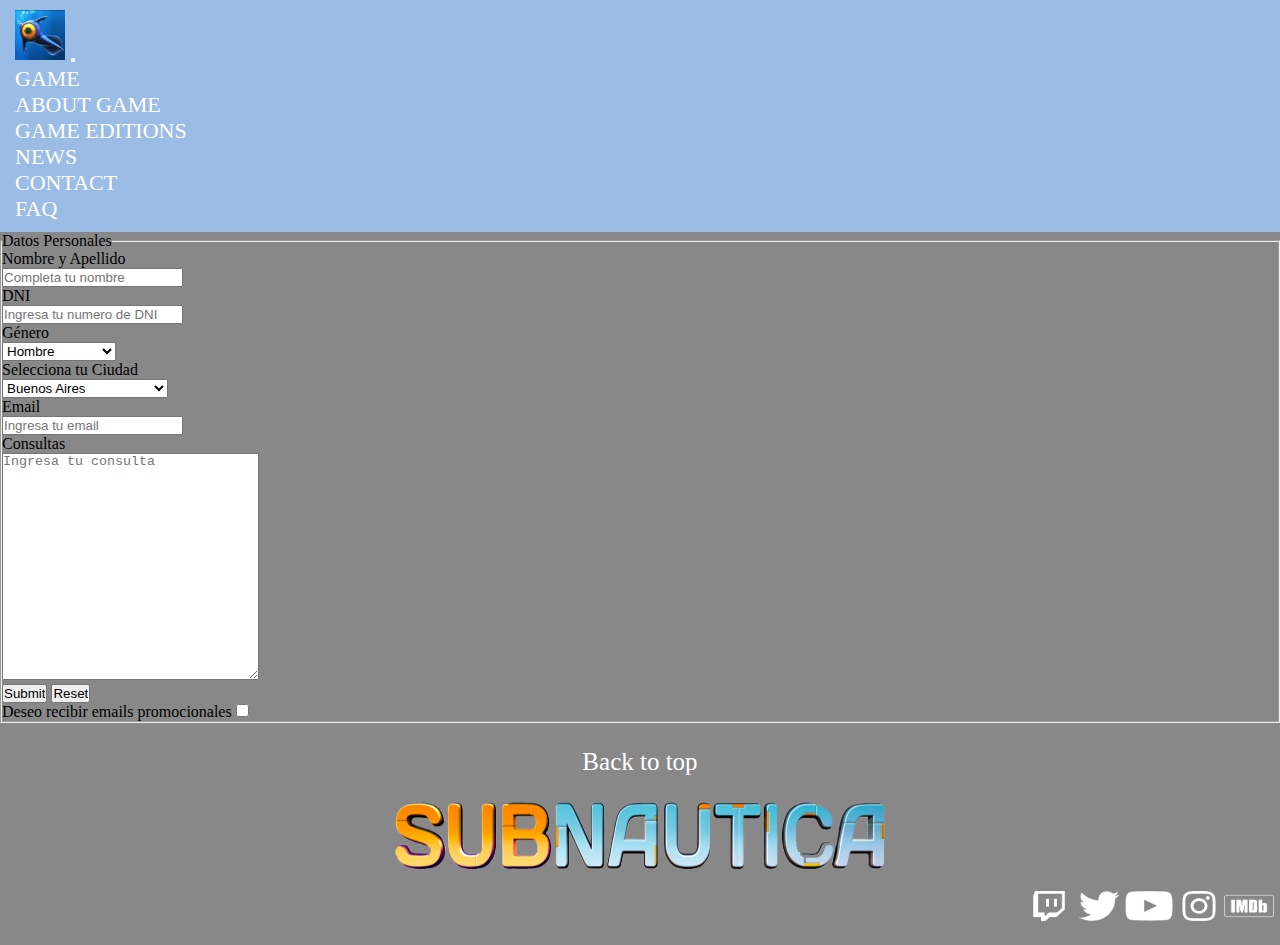
<file: sections/contact.html>
<!DOCTYPE html>
<html lang="en">
<head>
    <link rel="icon" href="../multimedia/Subnautica.ico">
    <link rel="preconnect" href="https://fonts.googleapis.com">
    <link rel="preconnect" href="https://fonts.gstatic.com" crossorigin>
    <link href="https://fonts.googleapis.com/css2?family=IM+Fell+English+SC&family=Slabo+27px&display=swap" rel="stylesheet">
    <link href="https://fonts.googleapis.com/css2?family=Bebas+Neue&display=swap" rel="stylesheet">
    <link href="https://cdn.jsdelivr.net/npm/bootstrap@5.1.3/dist/css/bootstrap.min.css" rel="stylesheet" integrity="sha384-1BmE4kWBq78iYhFldvKuhfTAU6auU8tT94WrHftjDbrCEXSU1oBoqyl2QvZ6jIW3" crossorigin="anonymous">
    <link rel="stylesheet" href="../styles/styles-contact.css">
    <meta charset="UTF-8">
    <meta http-equiv="X-UA-Compatible" content="IE=edge">
    <meta name="viewport" content="width=device-width, initial-scale=1.0">
    <title>Contact | Teldrassil</title>
</head>
<body>
    <header>
        <nav class="navbar navbar-expand-sm bg navbar-dark" #>
            <div class="container-fluid">
              <a class="navbar-brand" href="../index.html">
                  <img class="logoimg" src="../multimedia/Subnautica.ico">
              </a>
              <button class="navbar-toggler" type="button" data-bs-toggle="collapse" data-bs-target="#collapsibleNavbar">
                <span class="navbar-toggler-icon"></span>
              </button>
              <div class="collapse navbar-collapse" id="collapsibleNavbar">
                <ul class="navbar-nav">
                    <li class="nav-item dropdown">
                        <a class="nav-link dropdown-toggle" role="button" data-bs-toggle="dropdown">GAME</a>
                        <ul class="dropdown-menu">
                          <li><a class="dropdown-item" href="game.html">ABOUT GAME</a></li>
                          <li><a class="dropdown-item" href="game-editions.html">GAME EDITIONS</a></li>
                        </ul>
                    </li>                  
                    <li class="nav-item">
                    <a class="nav-link" href="news/news.html">NEWS</a>
                  </li>
                  <li class="nav-item">
                    <a class="nav-link" href="contact.html">CONTACT</a>
                  </li>
                  <li class="nav-item">
                    <a class="nav-link" href="faq.html">FAQ</a>
                  </li>  
                </ul>
              </div>
            </div>
          </nav>
    </header>

    <form action="/action_page.php">
		<fieldset> <!--Opción de contacto-->
			<legend>Datos Personales</legend>

			    <label for="nombre" class="form-label">Nombre y Apellido</label><br>
			    <input type="text" class="form-control" id="email" name="nombre" placeholder="Completa tu nombre"><br>
			
			    <label for="dni" class="form-label">DNI</label><br>
			    <input type="number" class="form-control" name="dni" placeholder="Ingresa tu numero de DNI"><br>

			    <label for="edad">Género</label><br>
			<form>
				<select name="genero">
					<option value="H">Hombre</option>
					<option value="M">Mujer</option>
					<option value="NB">No Binario/Otro</option>
				</select>
			</form>
    <br>

			    <label for="ciudades">Selecciona tu Ciudad</label><br>
			<form>
				<select name="ciudades">
					<option value="BSAS">Buenos Aires</option>
					<option value="CRB">Cordoba</option>
					<option value="RSR">Rosario</option>
					<option value="MDP">Mar del Plata</option>
					<option value="SMT">San Miguel de Tucumán</option>
					<option value="SLT">Salta</option>
					<option value="STF">Santa Fe</option>
					<option value="CRT">Corrientes</option>
					<option value="BB">Bahía Blanca</option>
					<option value="RST">Resistencia</option>
				</select>
	</form>

                <label for="email">Email</label><br>
			    <input type="text" name="email" placeholder="Ingresa tu email"><br>

			    <label for="consultas">Consultas</label><br>
			    <textarea name="consultas" id="" cols="30" rows="15" placeholder="Ingresa tu consulta"></textarea><br>

			    <input type="submit" class="btn btn-primary" name= "Enviar">
			    <input type="reset" class="btn btn-primary" name="Restablecer"><br>
			    <label for="spam" class="form-check-label">Deseo recibir emails promocionales</label>
			    <input type="checkbox" class="form-check-input">

		</fieldset>
    </form>
        
    <a class="backToTop" href="#">Back to top</a>

    <div class="subLogo">
        <img class="logoSubnautica" src="../multimedia/subnautica.png">
    </div> 
    
    <div class="social">
        <a href="https://www.imdb.com/title/tt7728604/?ref_=nv_sr_srsg_3" target="_blank">
            <img class="redes" src="../multimedia/IMDb.png">
        </a>
        <a href="https://www.instagram.com/juancit0m/" target="_blank">
            <img class="redes" src="../multimedia/instagram.png">
        </a>
        <a href="https://www.youtube.com/watch?v=35XFAkwmU4c" target="_blank">
            <img class="redes" src="../multimedia/youtube.png">
        </a>
        <a href="https://twitter.com/Ixunier" target="_blank">
            <img class="redes" src="../multimedia/twitter.png">
        </a>
        <a href="https://www.twitch.tv/" target="_blank">
            <img class="redes" src="../multimedia/twitch.png">
        </a>
    </div>

    <script src="https://cdn.jsdelivr.net/npm/@popperjs/core@2.10.2/dist/umd/popper.min.js" integrity="sha384-7+zCNj/IqJ95wo16oMtfsKbZ9ccEh31eOz1HGyDuCQ6wgnyJNSYdrPa03rtR1zdB" crossorigin="anonymous"></script>
    <script src="https://cdn.jsdelivr.net/npm/bootstrap@5.1.3/dist/js/bootstrap.min.js" integrity="sha384-QJHtvGhmr9XOIpI6YVutG+2QOK9T+ZnN4kzFN1RtK3zEFEIsxhlmWl5/YESvpZ13" crossorigin="anonymous"></script>
</body>
</html>
</file>
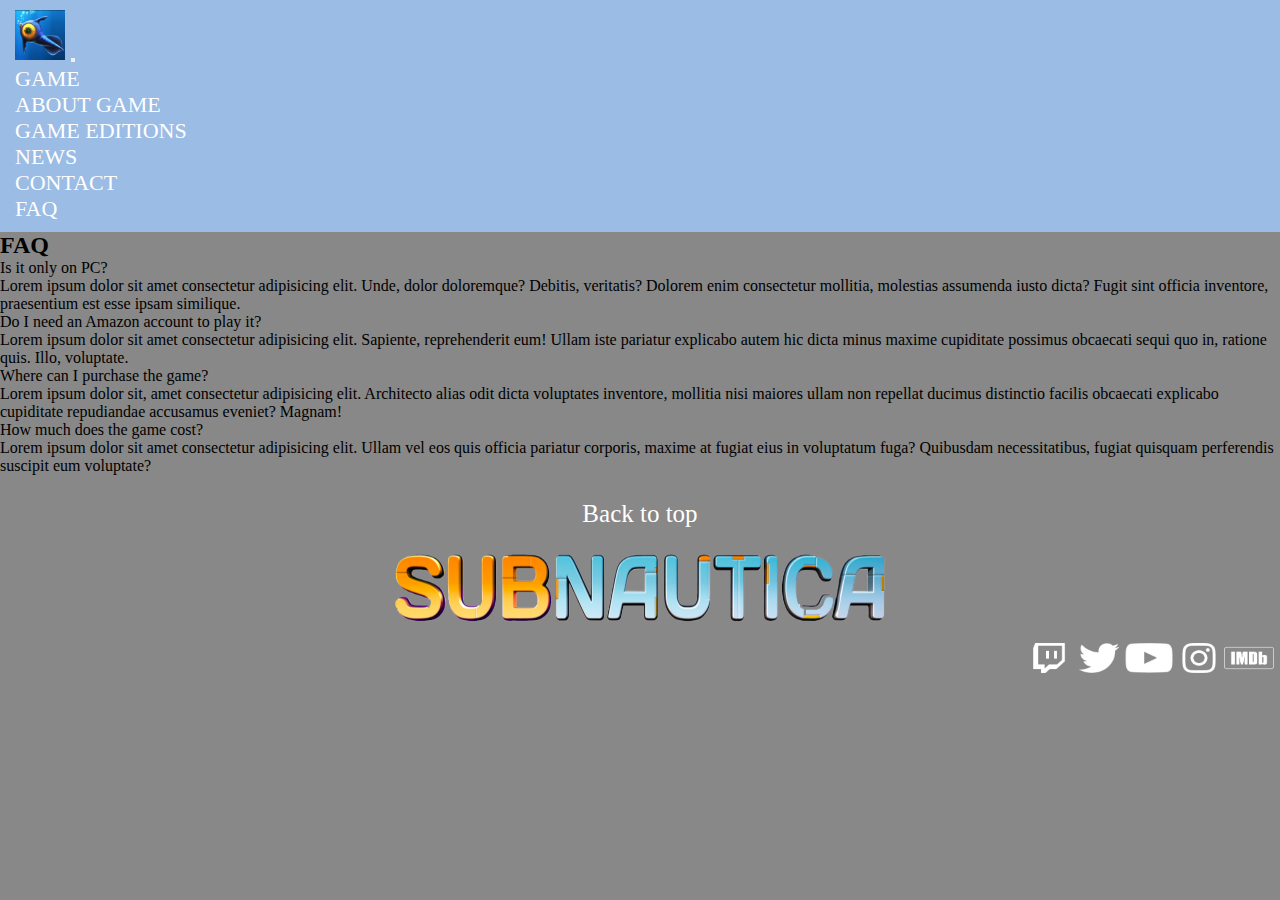
<file: sections/faq.html>
<!DOCTYPE html>
<html lang="en">
<head>
    <link rel="icon" href="../multimedia/Subnautica.ico">
    <link rel="preconnect" href="https://fonts.googleapis.com">
    <link rel="preconnect" href="https://fonts.gstatic.com" crossorigin>
    <link href="https://fonts.googleapis.com/css2?family=IM+Fell+English+SC&family=Slabo+27px&display=swap" rel="stylesheet">
    <link href="https://cdn.jsdelivr.net/npm/bootstrap@5.1.3/dist/css/bootstrap.min.css" rel="stylesheet" integrity="sha384-1BmE4kWBq78iYhFldvKuhfTAU6auU8tT94WrHftjDbrCEXSU1oBoqyl2QvZ6jIW3" crossorigin="anonymous">
    <link rel="stylesheet" href="../styles/styles-faq.css">
    <meta charset="UTF-8">
    <meta http-equiv="X-UA-Compatible" content="IE=edge">
    <meta name="viewport" content="width=device-width, initial-scale=1.0">
    <title>FAQ | Teldrassil</title>
</head>
<body>
    <header>
        <nav class="navbar navbar-expand-sm bg navbar-dark" #>
            <div class="container-fluid">
              <a class="navbar-brand" href="../index.html">
                  <img class="logoimg" src="../multimedia/Subnautica.ico">
              </a>
              <button class="navbar-toggler" type="button" data-bs-toggle="collapse" data-bs-target="#collapsibleNavbar">
                <span class="navbar-toggler-icon"></span>
              </button>
              <div class="collapse navbar-collapse" id="collapsibleNavbar">
                <ul class="navbar-nav">
                    <li class="nav-item dropdown">
                        <a class="nav-link dropdown-toggle" role="button" data-bs-toggle="dropdown">GAME</a>
                        <ul class="dropdown-menu">
                          <li><a class="dropdown-item" href="game.html">ABOUT GAME</a></li>
                          <li><a class="dropdown-item" href="game-editions.html">GAME EDITIONS</a></li>
                        </ul>
                    </li>                  
                    <li class="nav-item">
                    <a class="nav-link" href="news/news.html">NEWS</a>
                  </li>
                  <li class="nav-item">
                    <a class="nav-link" href="contact.html">CONTACT</a>
                  </li>
                  <li class="nav-item">
                    <a class="nav-link" href="faq.html">FAQ</a>
                  </li>  
                </ul>
              </div>
            </div>
          </nav>
    </header>

    <h2>FAQ</h2>
    <ul>
        <li>Is it only on PC?</li>
    </ul>
    Lorem ipsum dolor sit amet consectetur adipisicing elit. Unde, dolor doloremque? Debitis, veritatis? Dolorem enim consectetur mollitia, molestias assumenda iusto dicta? Fugit sint officia inventore, praesentium est esse ipsam similique.
    <ul>
        <li>Do I need an Amazon account to play it?</li>
    </ul>
    Lorem ipsum dolor sit amet consectetur adipisicing elit. Sapiente, reprehenderit eum! Ullam iste pariatur explicabo autem hic dicta minus maxime cupiditate possimus obcaecati sequi quo in, ratione quis. Illo, voluptate.
    <ul>
        <li>Where can I purchase the game?</li>
    </ul>
    Lorem ipsum dolor sit, amet consectetur adipisicing elit. Architecto alias odit dicta voluptates inventore, mollitia nisi maiores ullam non repellat ducimus distinctio facilis obcaecati explicabo cupiditate repudiandae accusamus eveniet? Magnam!
    <ul>
        <li>How much does the game cost?</li>
    </ul>
    Lorem ipsum dolor sit amet consectetur adipisicing elit. Ullam vel eos quis officia pariatur corporis, maxime at fugiat eius in voluptatum fuga? Quibusdam necessitatibus, fugiat quisquam perferendis suscipit eum voluptate?

    <a class="backToTop" href="#">Back to top</a>

    <div class="subLogo">
        <img class="logoSubnautica" src="../multimedia/subnautica.png">
    </div> 
    
    <div class="social">
        <a href="https://www.imdb.com/title/tt7728604/?ref_=nv_sr_srsg_3" target="_blank">
            <img class="redes" src="../multimedia/IMDb.png">
        </a>
        <a href="https://www.instagram.com/juancit0m/" target="_blank">
            <img class="redes" src="../multimedia/instagram.png">
        </a>
        <a href="https://www.youtube.com/watch?v=35XFAkwmU4c" target="_blank">
            <img class="redes" src="../multimedia/youtube.png">
        </a>
        <a href="https://twitter.com/Ixunier" target="_blank">
            <img class="redes" src="../multimedia/twitter.png">
        </a>
        <a href="https://www.twitch.tv/" target="_blank">
            <img class="redes" src="../multimedia/twitch.png">
        </a>
    </div>

    <script src="https://cdn.jsdelivr.net/npm/@popperjs/core@2.10.2/dist/umd/popper.min.js" integrity="sha384-7+zCNj/IqJ95wo16oMtfsKbZ9ccEh31eOz1HGyDuCQ6wgnyJNSYdrPa03rtR1zdB" crossorigin="anonymous"></script>
    <script src="https://cdn.jsdelivr.net/npm/bootstrap@5.1.3/dist/js/bootstrap.min.js" integrity="sha384-QJHtvGhmr9XOIpI6YVutG+2QOK9T+ZnN4kzFN1RtK3zEFEIsxhlmWl5/YESvpZ13" crossorigin="anonymous"></script>
</body>
</html>
</file>
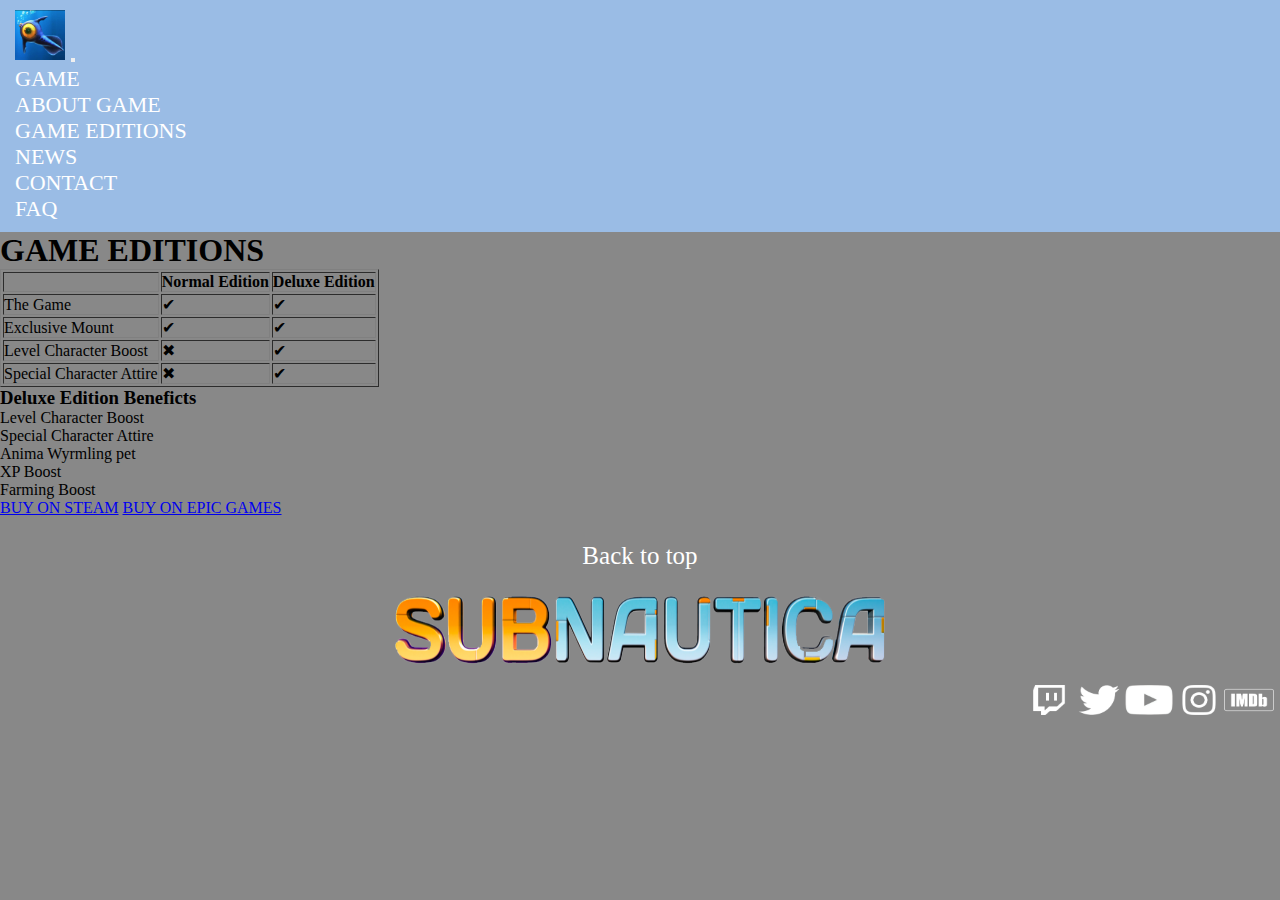
<file: sections/game-editions.html>
<!DOCTYPE html>
<html lang="en">
<head>
    <link rel="icon" href="../multimedia/Subnautica.ico">
    <link rel="preconnect" href="https://fonts.googleapis.com">
    <link rel="preconnect" href="https://fonts.gstatic.com" crossorigin>
    <link href="https://fonts.googleapis.com/css2?family=IM+Fell+English+SC&family=Slabo+27px&display=swap" rel="stylesheet">
    <link href="https://cdn.jsdelivr.net/npm/bootstrap@5.1.3/dist/css/bootstrap.min.css" rel="stylesheet" integrity="sha384-1BmE4kWBq78iYhFldvKuhfTAU6auU8tT94WrHftjDbrCEXSU1oBoqyl2QvZ6jIW3" crossorigin="anonymous">
    <link rel="stylesheet" href="../styles/styles-game-editions.css">
    <meta charset="UTF-8">
    <meta http-equiv="X-UA-Compatible" content="IE=edge">
    <meta name="viewport" content="width=device-width, initial-scale=1.0">
    <title>Game Editions | Teldrassil</title>
</head>
<body>
    <header>
        <nav class="navbar navbar-expand-sm bg navbar-dark" #>
            <div class="container-fluid">
              <a class="navbar-brand" href="../index.html">
                  <img class="logoimg" src="../multimedia/Subnautica.ico">
              </a>
              <button class="navbar-toggler" type="button" data-bs-toggle="collapse" data-bs-target="#collapsibleNavbar">
                <span class="navbar-toggler-icon"></span>
              </button>
              <div class="collapse navbar-collapse" id="collapsibleNavbar">
                <ul class="navbar-nav">
                    <li class="nav-item dropdown">
                        <a class="nav-link dropdown-toggle" role="button" data-bs-toggle="dropdown">GAME</a>
                        <ul class="dropdown-menu">
                          <li><a class="dropdown-item" href="game.html">ABOUT GAME</a></li>
                          <li><a class="dropdown-item" href="game-editions.html">GAME EDITIONS</a></li>
                        </ul>
                    </li>                  
                    <li class="nav-item">
                    <a class="nav-link" href="news/news.html">NEWS</a>
                  </li>
                  <li class="nav-item">
                    <a class="nav-link" href="contact.html">CONTACT</a>
                  </li>
                  <li class="nav-item">
                    <a class="nav-link" href="faq.html">FAQ</a>
                  </li>  
                </ul>
              </div>
            </div>
          </nav>
    </header>
    <h1>GAME EDITIONS</h1>
    <table class="tablaEditions" border="1px" cellpadding="10" cellspacing="2"> 
        <tr>
            <th></th>
            <th>Normal Edition</th>
            <th>Deluxe Edition</th>
        </tr>
        <tr>
            <td>The Game</td>
            <td>✔</td>
            <td>✔</td>
        </tr>
        <tr>
            <td>Exclusive Mount</td>
            <td>✔</td>
            <td>✔</td>
        </tr>
        <tr>
            <td>Level Character Boost</td>
            <td>✖</td>
            <td>✔</td>
        </tr>
        <tr>
            <td>Special Character Attire</td>
            <td>✖</td>
            <td>✔</td>
        </tr>
    </table>

    <h3>Deluxe Edition Beneficts</h3>
    <td>
        <ol>
            <li>Level Character Boost</li>
            <li>Special Character Attire</li>
            <li>Anima Wyrmling pet</li>
            <li>XP Boost</li>
            <li>Farming Boost</li>
        </ol>
    </td>
    <a href="https://store.steampowered.com/app/264710/Subnautica/" target="_blank"> BUY ON STEAM</a>
    <a href="https://www.epicgames.com/store/es-ES/p/subnautica" target="_blank"> BUY ON EPIC GAMES</a>

    <a class="backToTop" href="#">Back to top</a>

    <div class="subLogo">
        <img class="logoSubnautica" src="../multimedia/subnautica.png">
    </div> 
    
    <div class="social">
        <a href="https://www.imdb.com/title/tt7728604/?ref_=nv_sr_srsg_3" target="_blank">
            <img class="redes" src="../multimedia/IMDb.png">
        </a>
        <a href="https://www.instagram.com/juancit0m/" target="_blank">
            <img class="redes" src="../multimedia/instagram.png">
        </a>
        <a href="https://www.youtube.com/watch?v=35XFAkwmU4c" target="_blank">
            <img class="redes" src="../multimedia/youtube.png">
        </a>
        <a href="https://twitter.com/Ixunier" target="_blank">
            <img class="redes" src="../multimedia/twitter.png">
        </a>
        <a href="https://www.twitch.tv/" target="_blank">
            <img class="redes" src="../multimedia/twitch.png">
        </a>
    </div>

    <script src="https://cdn.jsdelivr.net/npm/@popperjs/core@2.10.2/dist/umd/popper.min.js" integrity="sha384-7+zCNj/IqJ95wo16oMtfsKbZ9ccEh31eOz1HGyDuCQ6wgnyJNSYdrPa03rtR1zdB" crossorigin="anonymous"></script>
    <script src="https://cdn.jsdelivr.net/npm/bootstrap@5.1.3/dist/js/bootstrap.min.js" integrity="sha384-QJHtvGhmr9XOIpI6YVutG+2QOK9T+ZnN4kzFN1RtK3zEFEIsxhlmWl5/YESvpZ13" crossorigin="anonymous"></script>
</body>
</html>
</file>
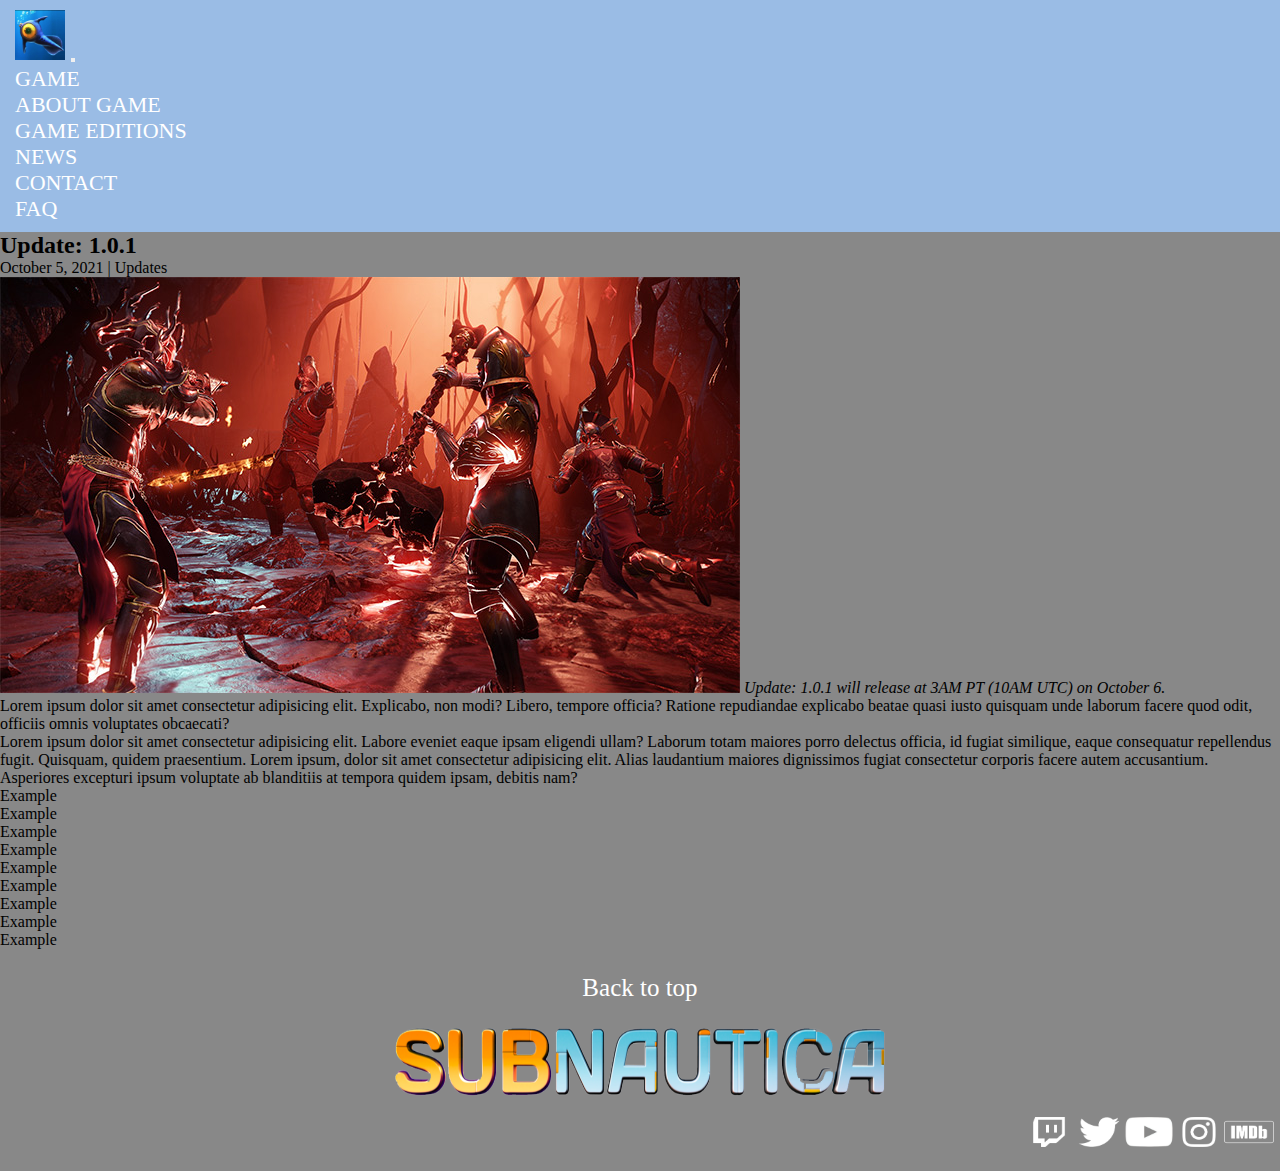
<file: sections/news/new-1.html>
<!DOCTYPE html>
<html lang="en">
<head>
    <link rel="icon" href="../../multimedia/Subnautica.ico">
    <link rel="preconnect" href="https://fonts.googleapis.com">
    <link rel="preconnect" href="https://fonts.gstatic.com" crossorigin>
    <link href="https://fonts.googleapis.com/css2?family=IM+Fell+English+SC&family=Slabo+27px&display=swap" rel="stylesheet">
    <link href="https://cdn.jsdelivr.net/npm/bootstrap@5.1.3/dist/css/bootstrap.min.css" rel="stylesheet" integrity="sha384-1BmE4kWBq78iYhFldvKuhfTAU6auU8tT94WrHftjDbrCEXSU1oBoqyl2QvZ6jIW3" crossorigin="anonymous">
    <link rel="stylesheet" href="../../styles/news-styles/styles-news-1.css">
    <meta charset="UTF-8">
    <meta http-equiv="X-UA-Compatible" content="IE=edge">
    <meta name="viewport" content="width=device-width, initial-scale=1.0">
    <title>NEW VERSION 1.0.1 | Teldrassil</title>
</head>
<body>
    <header>
        <nav class="navbar navbar-expand-sm bg navbar-dark" #>
            <div class="container-fluid">
              <a class="navbar-brand" href="../../index.html">
                  <img class="logoimg" src="../../multimedia/Subnautica.ico">
              </a>
              <button class="navbar-toggler" type="button" data-bs-toggle="collapse" data-bs-target="#collapsibleNavbar">
                <span class="navbar-toggler-icon"></span>
              </button>
              <div class="collapse navbar-collapse" id="collapsibleNavbar">
                <ul class="navbar-nav">
                    <li class="nav-item dropdown">
                        <a class="nav-link dropdown-toggle" role="button" data-bs-toggle="dropdown">GAME</a>
                        <ul class="dropdown-menu">
                          <li><a class="dropdown-item" href="../game.html">ABOUT GAME</a></li>
                          <li><a class="dropdown-item" href="../game-editions.html">GAME EDITIONS</a></li>
                        </ul>
                    </li>                  
                    <li class="nav-item">
                    <a class="nav-link" href="news.html">NEWS</a>
                  </li>
                  <li class="nav-item">
                    <a class="nav-link" href="../contact.html">CONTACT</a>
                  </li>
                  <li class="nav-item">
                    <a class="nav-link" href="../faq.html">FAQ</a>
                  </li>  
                </ul>
              </div>
            </div>
          </nav>
    </header>

    <h2>Update: 1.0.1</h2>
    <p>October 5, 2021 | Updates</p>
    <img src="../../multimedia/1.jpg" alt="">
    <i>Update: 1.0.1 will release at 3AM PT (10AM UTC) on October 6.</i>
    <p>Lorem ipsum dolor sit amet consectetur adipisicing elit. Explicabo, non modi? Libero, tempore officia? Ratione repudiandae explicabo beatae quasi iusto quisquam unde laborum facere quod odit, officiis omnis voluptates obcaecati?</p>
    <p>Lorem ipsum dolor sit amet consectetur adipisicing elit. Labore eveniet eaque ipsam eligendi ullam? Laborum totam maiores porro delectus officia, id fugiat similique, eaque consequatur repellendus fugit. Quisquam, quidem praesentium. Lorem ipsum, dolor sit amet consectetur adipisicing elit. Alias laudantium maiores dignissimos fugiat consectetur corporis facere autem accusantium. Asperiores excepturi ipsum voluptate ab blanditiis at tempora quidem ipsam, debitis nam?</p>
    <ul>
        <li>Example</li>  
        <li>Example</li>
        <li>Example</li>
        <li>Example</li>
        <li>Example</li>
        <li>Example</li>
        <li>Example</li>
        <li>Example</li>
        <li>Example</li>
    </ul>

    <a class="backToTop" href="#">Back to top</a>

    <div class="subLogo">
        <img class="logoSubnautica" src="../../multimedia/subnautica.png">
    </div> 
    
    <div class="social">
        <a href="https://www.imdb.com/title/tt7728604/?ref_=nv_sr_srsg_3" target="_blank">
            <img class="redes" src="../../multimedia/IMDb.png">
        </a>
        <a href="https://www.instagram.com/juancit0m/" target="_blank">
            <img class="redes" src="../../multimedia/instagram.png">
        </a>
        <a href="https://www.youtube.com/watch?v=35XFAkwmU4c" target="_blank">
            <img class="redes" src="../../multimedia/youtube.png">
        </a>
        <a href="https://twitter.com/Ixunier" target="_blank">
            <img class="redes" src="../../multimedia/twitter.png">
        </a>
        <a href="https://www.twitch.tv/" target="_blank">
            <img class="redes" src="../../multimedia/twitch.png">
        </a>
    </div>

    <script src="https://cdn.jsdelivr.net/npm/@popperjs/core@2.10.2/dist/umd/popper.min.js" integrity="sha384-7+zCNj/IqJ95wo16oMtfsKbZ9ccEh31eOz1HGyDuCQ6wgnyJNSYdrPa03rtR1zdB" crossorigin="anonymous"></script>
    <script src="https://cdn.jsdelivr.net/npm/bootstrap@5.1.3/dist/js/bootstrap.min.js" integrity="sha384-QJHtvGhmr9XOIpI6YVutG+2QOK9T+ZnN4kzFN1RtK3zEFEIsxhlmWl5/YESvpZ13" crossorigin="anonymous"></script>
</body>
</html>
</file>
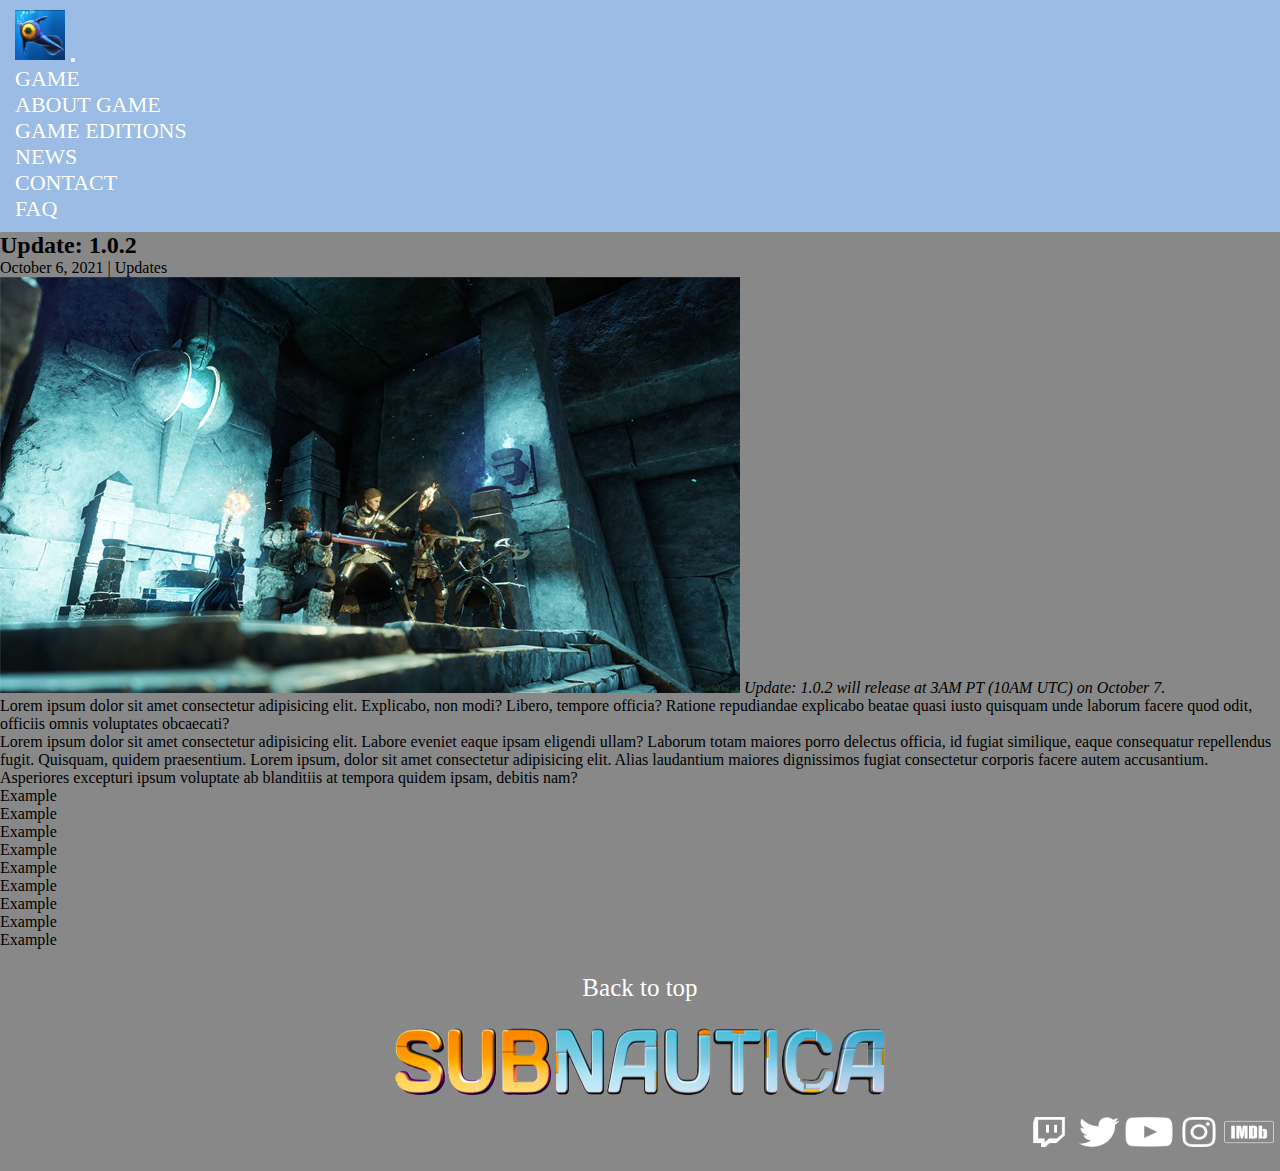
<file: sections/news/new-2.html>
<!DOCTYPE html>
<html lang="en">
<head>
    <link rel="icon" href="../../multimedia/Subnautica.ico">
    <link rel="preconnect" href="https://fonts.googleapis.com">
    <link rel="preconnect" href="https://fonts.gstatic.com" crossorigin>
    <link href="https://fonts.googleapis.com/css2?family=IM+Fell+English+SC&family=Slabo+27px&display=swap" rel="stylesheet">
    <link href="https://cdn.jsdelivr.net/npm/bootstrap@5.1.3/dist/css/bootstrap.min.css" rel="stylesheet" integrity="sha384-1BmE4kWBq78iYhFldvKuhfTAU6auU8tT94WrHftjDbrCEXSU1oBoqyl2QvZ6jIW3" crossorigin="anonymous">
    <link rel="stylesheet" href="../../styles/news-styles/styles-news-2.css">
    <meta charset="UTF-8">
    <meta http-equiv="X-UA-Compatible" content="IE=edge">
    <meta name="viewport" content="width=device-width, initial-scale=1.0">
    <title>NEW VERSION 1.0.2 | Teldrassil</title>
</head>
<body>
    <header>
        <nav class="navbar navbar-expand-sm bg navbar-dark" #>
            <div class="container-fluid">
              <a class="navbar-brand" href="../../index.html">
                  <img class="logoimg" src="../../multimedia/Subnautica.ico">
              </a>
              <button class="navbar-toggler" type="button" data-bs-toggle="collapse" data-bs-target="#collapsibleNavbar">
                <span class="navbar-toggler-icon"></span>
              </button>
              <div class="collapse navbar-collapse" id="collapsibleNavbar">
                <ul class="navbar-nav">
                    <li class="nav-item dropdown">
                        <a class="nav-link dropdown-toggle" role="button" data-bs-toggle="dropdown">GAME</a>
                        <ul class="dropdown-menu">
                          <li><a class="dropdown-item" href="../game.html">ABOUT GAME</a></li>
                          <li><a class="dropdown-item" href="../game-editions.html">GAME EDITIONS</a></li>
                        </ul>
                    </li>                  
                    <li class="nav-item">
                    <a class="nav-link" href="news.html">NEWS</a>
                  </li>
                  <li class="nav-item">
                    <a class="nav-link" href="../contact.html">CONTACT</a>
                  </li>
                  <li class="nav-item">
                    <a class="nav-link" href="../faq.html">FAQ</a>
                  </li>  
                </ul>
              </div>
            </div>
          </nav>
    </header>

    <h2>Update: 1.0.2</h2>
    <p>October 6, 2021 | Updates</p>
    <img src="../../multimedia/2.jpg" alt="">
    <i>Update: 1.0.2 will release at 3AM PT (10AM UTC) on October 7.</i>
    <p>Lorem ipsum dolor sit amet consectetur adipisicing elit. Explicabo, non modi? Libero, tempore officia? Ratione repudiandae explicabo beatae quasi iusto quisquam unde laborum facere quod odit, officiis omnis voluptates obcaecati?</p>
    <p>Lorem ipsum dolor sit amet consectetur adipisicing elit. Labore eveniet eaque ipsam eligendi ullam? Laborum totam maiores porro delectus officia, id fugiat similique, eaque consequatur repellendus fugit. Quisquam, quidem praesentium. Lorem ipsum, dolor sit amet consectetur adipisicing elit. Alias laudantium maiores dignissimos fugiat consectetur corporis facere autem accusantium. Asperiores excepturi ipsum voluptate ab blanditiis at tempora quidem ipsam, debitis nam?</p>
    <ul>
        <li>Example</li>  
        <li>Example</li>
        <li>Example</li>
        <li>Example</li>
        <li>Example</li>
        <li>Example</li>
        <li>Example</li>
        <li>Example</li>
        <li>Example</li>
    </ul>

    <a class="backToTop" href="#">Back to top</a>

    <div class="subLogo">
        <img class="logoSubnautica" src="../../multimedia/subnautica.png">
    </div> 
    
    <div class="social">
        <a href="https://www.imdb.com/title/tt7728604/?ref_=nv_sr_srsg_3" target="_blank">
            <img class="redes" src="../../multimedia/IMDb.png">
        </a>
        <a href="https://www.instagram.com/juancit0m/" target="_blank">
            <img class="redes" src="../../multimedia/instagram.png">
        </a>
        <a href="https://www.youtube.com/watch?v=35XFAkwmU4c" target="_blank">
            <img class="redes" src="../../multimedia/youtube.png">
        </a>
        <a href="https://twitter.com/Ixunier" target="_blank">
            <img class="redes" src="../../multimedia/twitter.png">
        </a>
        <a href="https://www.twitch.tv/" target="_blank">
            <img class="redes" src="../../multimedia/twitch.png">
        </a>
    </div>

    <script src="https://cdn.jsdelivr.net/npm/@popperjs/core@2.10.2/dist/umd/popper.min.js" integrity="sha384-7+zCNj/IqJ95wo16oMtfsKbZ9ccEh31eOz1HGyDuCQ6wgnyJNSYdrPa03rtR1zdB" crossorigin="anonymous"></script>
    <script src="https://cdn.jsdelivr.net/npm/bootstrap@5.1.3/dist/js/bootstrap.min.js" integrity="sha384-QJHtvGhmr9XOIpI6YVutG+2QOK9T+ZnN4kzFN1RtK3zEFEIsxhlmWl5/YESvpZ13" crossorigin="anonymous"></script>
</body>
</html>
</file>
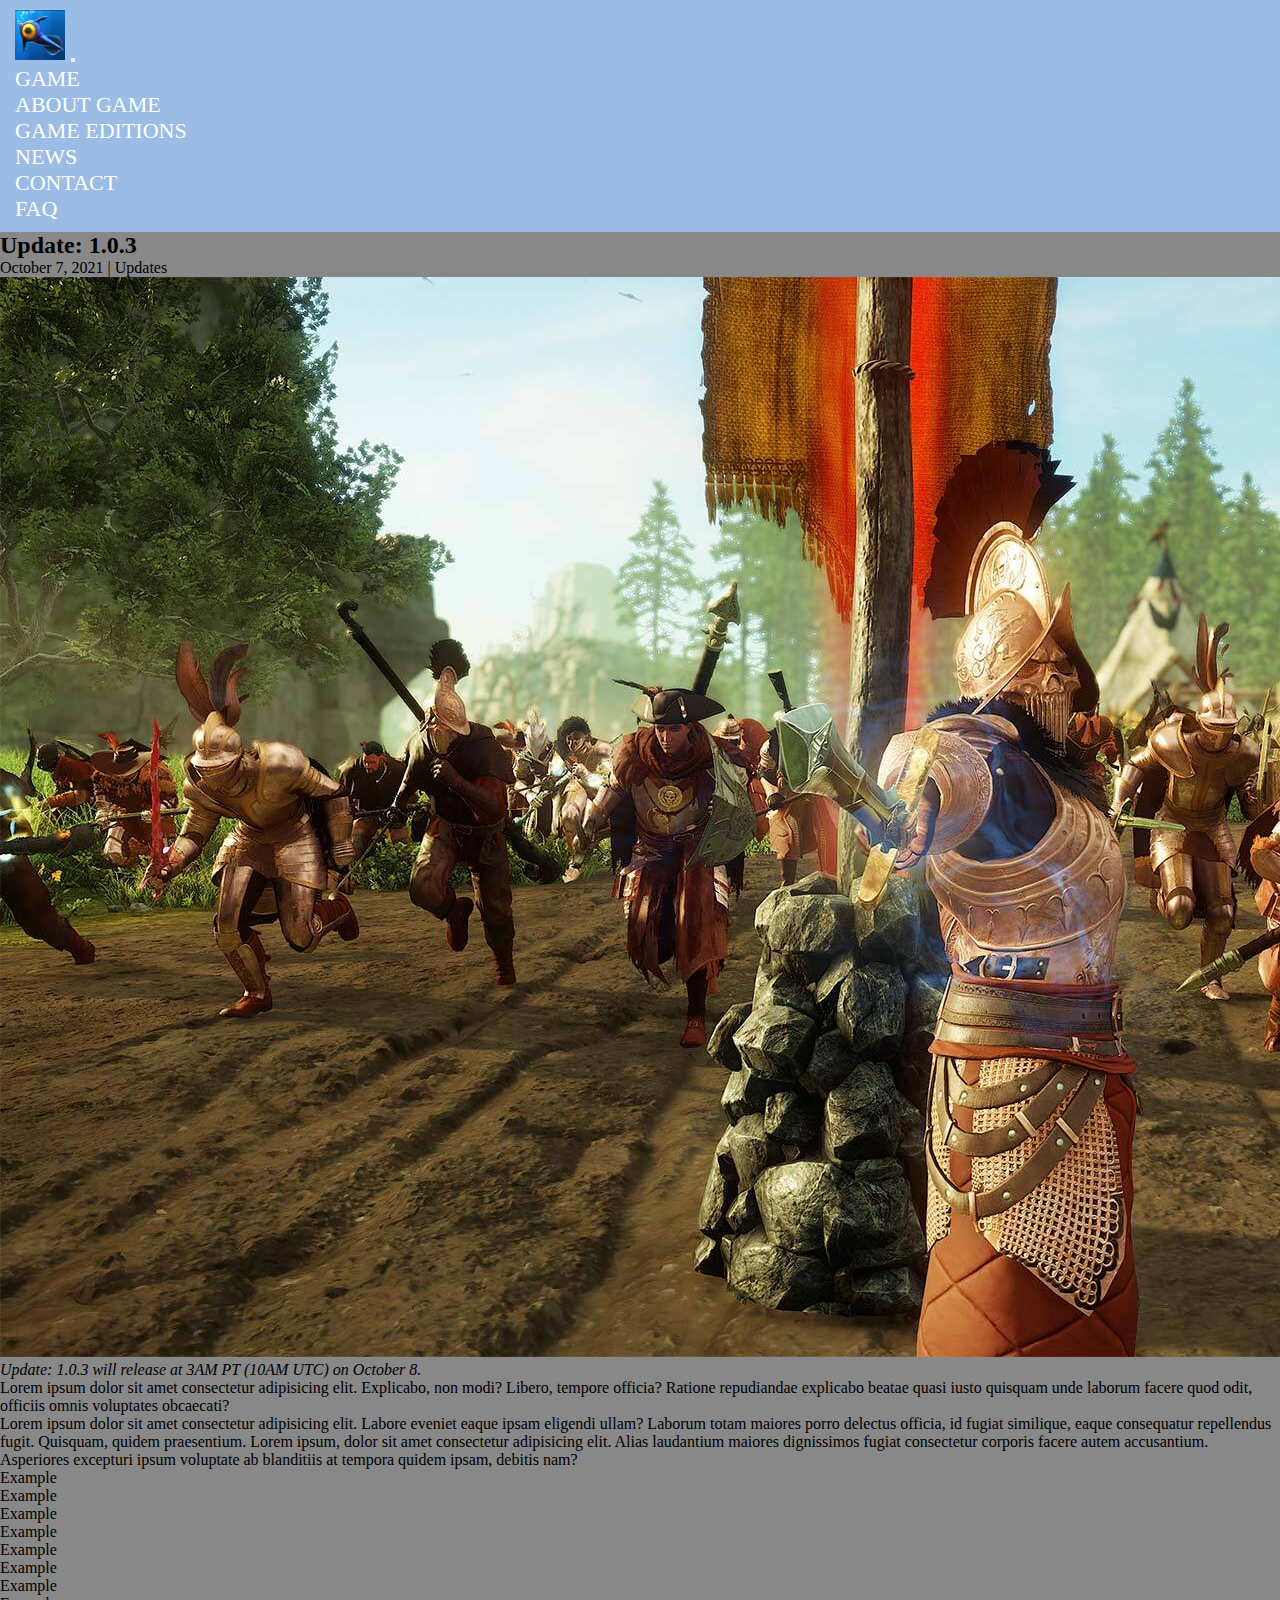
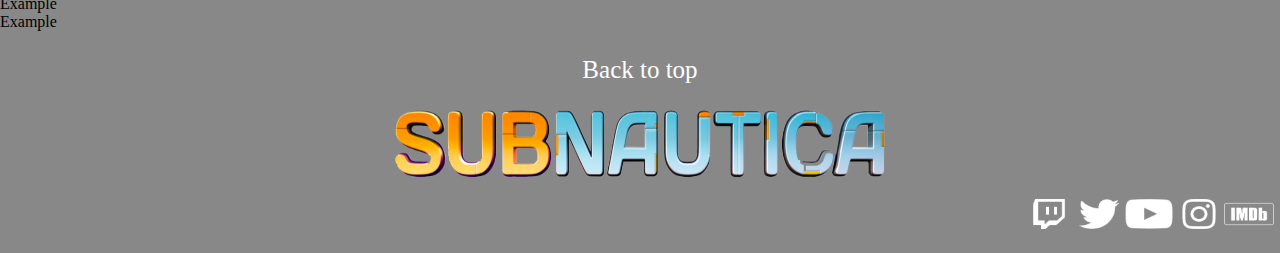
<file: sections/news/new-3.html>
<!DOCTYPE html>
<html lang="en">
<head>
    <link rel="icon" href="../../multimedia/Subnautica.ico">
    <link rel="preconnect" href="https://fonts.googleapis.com">
    <link rel="preconnect" href="https://fonts.gstatic.com" crossorigin>
    <link href="https://fonts.googleapis.com/css2?family=IM+Fell+English+SC&family=Slabo+27px&display=swap" rel="stylesheet">
    <link href="https://cdn.jsdelivr.net/npm/bootstrap@5.1.3/dist/css/bootstrap.min.css" rel="stylesheet" integrity="sha384-1BmE4kWBq78iYhFldvKuhfTAU6auU8tT94WrHftjDbrCEXSU1oBoqyl2QvZ6jIW3" crossorigin="anonymous">
    <link rel="stylesheet" href="../../styles/news-styles/styles-news-3.css">
    <meta charset="UTF-8">
    <meta http-equiv="X-UA-Compatible" content="IE=edge">
    <meta name="viewport" content="width=device-width, initial-scale=1.0">
    <title>NEW VERSION 1.0.3 | Teldrassil</title>
</head>
<body>
    <header>
        <nav class="navbar navbar-expand-sm bg navbar-dark" #>
            <div class="container-fluid">
              <a class="navbar-brand" href="../../index.html">
                  <img class="logoimg" src="../../multimedia/Subnautica.ico">
              </a>
              <button class="navbar-toggler" type="button" data-bs-toggle="collapse" data-bs-target="#collapsibleNavbar">
                <span class="navbar-toggler-icon"></span>
              </button>
              <div class="collapse navbar-collapse" id="collapsibleNavbar">
                <ul class="navbar-nav">
                    <li class="nav-item dropdown">
                        <a class="nav-link dropdown-toggle" role="button" data-bs-toggle="dropdown">GAME</a>
                        <ul class="dropdown-menu">
                          <li><a class="dropdown-item" href="../game.html">ABOUT GAME</a></li>
                          <li><a class="dropdown-item" href="../game-editions.html">GAME EDITIONS</a></li>
                        </ul>
                    </li>                  
                    <li class="nav-item">
                    <a class="nav-link" href="news.html">NEWS</a>
                  </li>
                  <li class="nav-item">
                    <a class="nav-link" href="../contact.html">CONTACT</a>
                  </li>
                  <li class="nav-item">
                    <a class="nav-link" href="../faq.html">FAQ</a>
                  </li>  
                </ul>
              </div>
            </div>
          </nav>
    </header>
    <h2>Update: 1.0.3</h2>
    <p>October 7, 2021 | Updates</p>
    <img src="../../multimedia/3.jpg" alt="">
    <i>Update: 1.0.3 will release at 3AM PT (10AM UTC) on October 8.</i>
    <p>Lorem ipsum dolor sit amet consectetur adipisicing elit. Explicabo, non modi? Libero, tempore officia? Ratione repudiandae explicabo beatae quasi iusto quisquam unde laborum facere quod odit, officiis omnis voluptates obcaecati?</p>
    <p>Lorem ipsum dolor sit amet consectetur adipisicing elit. Labore eveniet eaque ipsam eligendi ullam? Laborum totam maiores porro delectus officia, id fugiat similique, eaque consequatur repellendus fugit. Quisquam, quidem praesentium. Lorem ipsum, dolor sit amet consectetur adipisicing elit. Alias laudantium maiores dignissimos fugiat consectetur corporis facere autem accusantium. Asperiores excepturi ipsum voluptate ab blanditiis at tempora quidem ipsam, debitis nam?</p>
    <ul>
        <li>Example</li>  
        <li>Example</li>
        <li>Example</li>
        <li>Example</li>
        <li>Example</li>
        <li>Example</li>
        <li>Example</li>
        <li>Example</li>
        <li>Example</li>
    </ul>

    <a class="backToTop" href="#">Back to top</a>

    <div class="subLogo">
        <img class="logoSubnautica" src="../../multimedia/subnautica.png">
    </div> 
    
    <div class="social">
        <a href="https://www.imdb.com/title/tt7728604/?ref_=nv_sr_srsg_3" target="_blank">
            <img class="redes" src="../../multimedia/IMDb.png">
        </a>
        <a href="https://www.instagram.com/juancit0m/" target="_blank">
            <img class="redes" src="../../multimedia/instagram.png">
        </a>
        <a href="https://www.youtube.com/watch?v=35XFAkwmU4c" target="_blank">
            <img class="redes" src="../../multimedia/youtube.png">
        </a>
        <a href="https://twitter.com/Ixunier" target="_blank">
            <img class="redes" src="../../multimedia/twitter.png">
        </a>
        <a href="https://www.twitch.tv/" target="_blank">
            <img class="redes" src="../../multimedia/twitch.png">
        </a>
    </div>

    <script src="https://cdn.jsdelivr.net/npm/@popperjs/core@2.10.2/dist/umd/popper.min.js" integrity="sha384-7+zCNj/IqJ95wo16oMtfsKbZ9ccEh31eOz1HGyDuCQ6wgnyJNSYdrPa03rtR1zdB" crossorigin="anonymous"></script>
    <script src="https://cdn.jsdelivr.net/npm/bootstrap@5.1.3/dist/js/bootstrap.min.js" integrity="sha384-QJHtvGhmr9XOIpI6YVutG+2QOK9T+ZnN4kzFN1RtK3zEFEIsxhlmWl5/YESvpZ13" crossorigin="anonymous"></script>
</body>
</html>
</file>
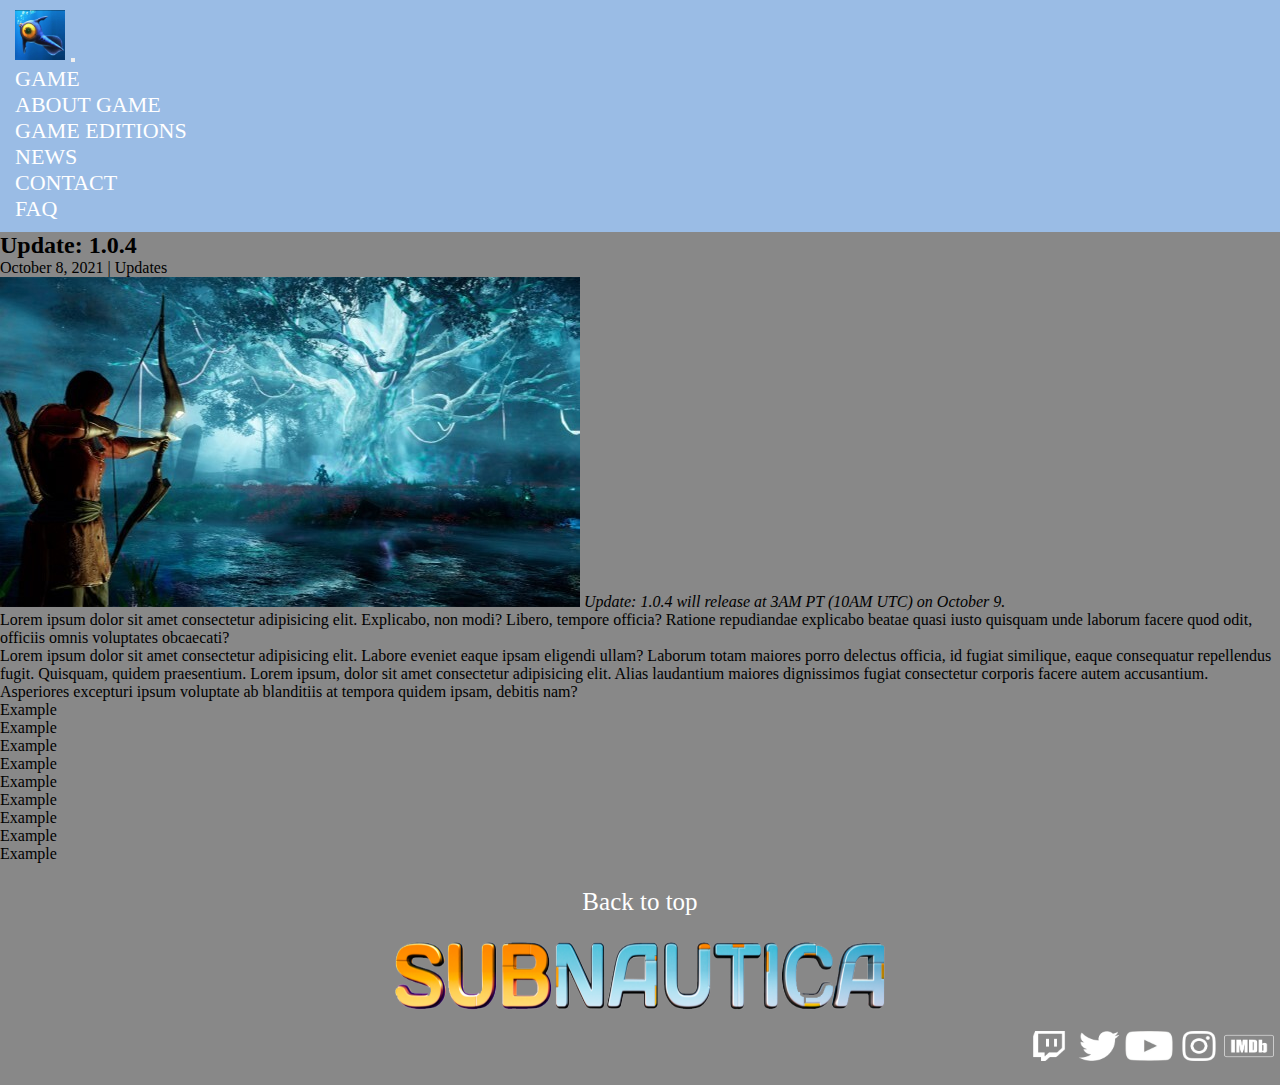
<file: sections/news/new-4.html>
<!DOCTYPE html>
<html lang="en">
<head>
    <link rel="icon" href="../../multimedia/Subnautica.ico">
    <link rel="preconnect" href="https://fonts.googleapis.com">
    <link rel="preconnect" href="https://fonts.gstatic.com" crossorigin>
    <link href="https://fonts.googleapis.com/css2?family=IM+Fell+English+SC&family=Slabo+27px&display=swap" rel="stylesheet">
    <link href="https://cdn.jsdelivr.net/npm/bootstrap@5.1.3/dist/css/bootstrap.min.css" rel="stylesheet" integrity="sha384-1BmE4kWBq78iYhFldvKuhfTAU6auU8tT94WrHftjDbrCEXSU1oBoqyl2QvZ6jIW3" crossorigin="anonymous">
    <link rel="stylesheet" href="../../styles/news-styles/styles-news-4.css">
    <meta charset="UTF-8">
    <meta http-equiv="X-UA-Compatible" content="IE=edge">
    <meta name="viewport" content="width=device-width, initial-scale=1.0">
    <title>NEW VERSION 1.0.4 | Teldrassil</title>
</head>
<body>
    <header>
        <nav class="navbar navbar-expand-sm bg navbar-dark" #>
            <div class="container-fluid">
              <a class="navbar-brand" href="../../index.html">
                  <img class="logoimg" src="../../multimedia/Subnautica.ico">
              </a>
              <button class="navbar-toggler" type="button" data-bs-toggle="collapse" data-bs-target="#collapsibleNavbar">
                <span class="navbar-toggler-icon"></span>
              </button>
              <div class="collapse navbar-collapse" id="collapsibleNavbar">
                <ul class="navbar-nav">
                    <li class="nav-item dropdown">
                        <a class="nav-link dropdown-toggle" role="button" data-bs-toggle="dropdown">GAME</a>
                        <ul class="dropdown-menu">
                          <li><a class="dropdown-item" href="../game.html">ABOUT GAME</a></li>
                          <li><a class="dropdown-item" href="../game-editions.html">GAME EDITIONS</a></li>
                        </ul>
                    </li>                  
                    <li class="nav-item">
                    <a class="nav-link" href="news.html">NEWS</a>
                  </li>
                  <li class="nav-item">
                    <a class="nav-link" href="../contact.html">CONTACT</a>
                  </li>
                  <li class="nav-item">
                    <a class="nav-link" href="../faq.html">FAQ</a>
                  </li>  
                </ul>
              </div>
            </div>
          </nav>
    </header>



    <h2>Update: 1.0.4</h2>
    <p>October 8, 2021 | Updates</p>
    <img src="../../multimedia/4.jpg" alt="">
    <i>Update: 1.0.4 will release at 3AM PT (10AM UTC) on October 9.</i>
    <p>Lorem ipsum dolor sit amet consectetur adipisicing elit. Explicabo, non modi? Libero, tempore officia? Ratione repudiandae explicabo beatae quasi iusto quisquam unde laborum facere quod odit, officiis omnis voluptates obcaecati?</p>
    <p>Lorem ipsum dolor sit amet consectetur adipisicing elit. Labore eveniet eaque ipsam eligendi ullam? Laborum totam maiores porro delectus officia, id fugiat similique, eaque consequatur repellendus fugit. Quisquam, quidem praesentium. Lorem ipsum, dolor sit amet consectetur adipisicing elit. Alias laudantium maiores dignissimos fugiat consectetur corporis facere autem accusantium. Asperiores excepturi ipsum voluptate ab blanditiis at tempora quidem ipsam, debitis nam?</p>
    <ul>
        <li>Example</li>  
        <li>Example</li>
        <li>Example</li>
        <li>Example</li>
        <li>Example</li>
        <li>Example</li>
        <li>Example</li>
        <li>Example</li>
        <li>Example</li>
    </ul>

    <a class="backToTop" href="#">Back to top</a>

    <div class="subLogo">
        <img class="logoSubnautica" src="../../multimedia/subnautica.png">
    </div> 
    
    <div class="social">
        <a href="https://www.imdb.com/title/tt7728604/?ref_=nv_sr_srsg_3" target="_blank">
            <img class="redes" src="../../multimedia/IMDb.png">
        </a>
        <a href="https://www.instagram.com/juancit0m/" target="_blank">
            <img class="redes" src="../../multimedia/instagram.png">
        </a>
        <a href="https://www.youtube.com/watch?v=35XFAkwmU4c" target="_blank">
            <img class="redes" src="../../multimedia/youtube.png">
        </a>
        <a href="https://twitter.com/Ixunier" target="_blank">
            <img class="redes" src="../../multimedia/twitter.png">
        </a>
        <a href="https://www.twitch.tv/" target="_blank">
            <img class="redes" src="../../multimedia/twitch.png">
        </a>
    </div>

    <script src="https://cdn.jsdelivr.net/npm/@popperjs/core@2.10.2/dist/umd/popper.min.js" integrity="sha384-7+zCNj/IqJ95wo16oMtfsKbZ9ccEh31eOz1HGyDuCQ6wgnyJNSYdrPa03rtR1zdB" crossorigin="anonymous"></script>
    <script src="https://cdn.jsdelivr.net/npm/bootstrap@5.1.3/dist/js/bootstrap.min.js" integrity="sha384-QJHtvGhmr9XOIpI6YVutG+2QOK9T+ZnN4kzFN1RtK3zEFEIsxhlmWl5/YESvpZ13" crossorigin="anonymous"></script>
</body>
</html>
</file>
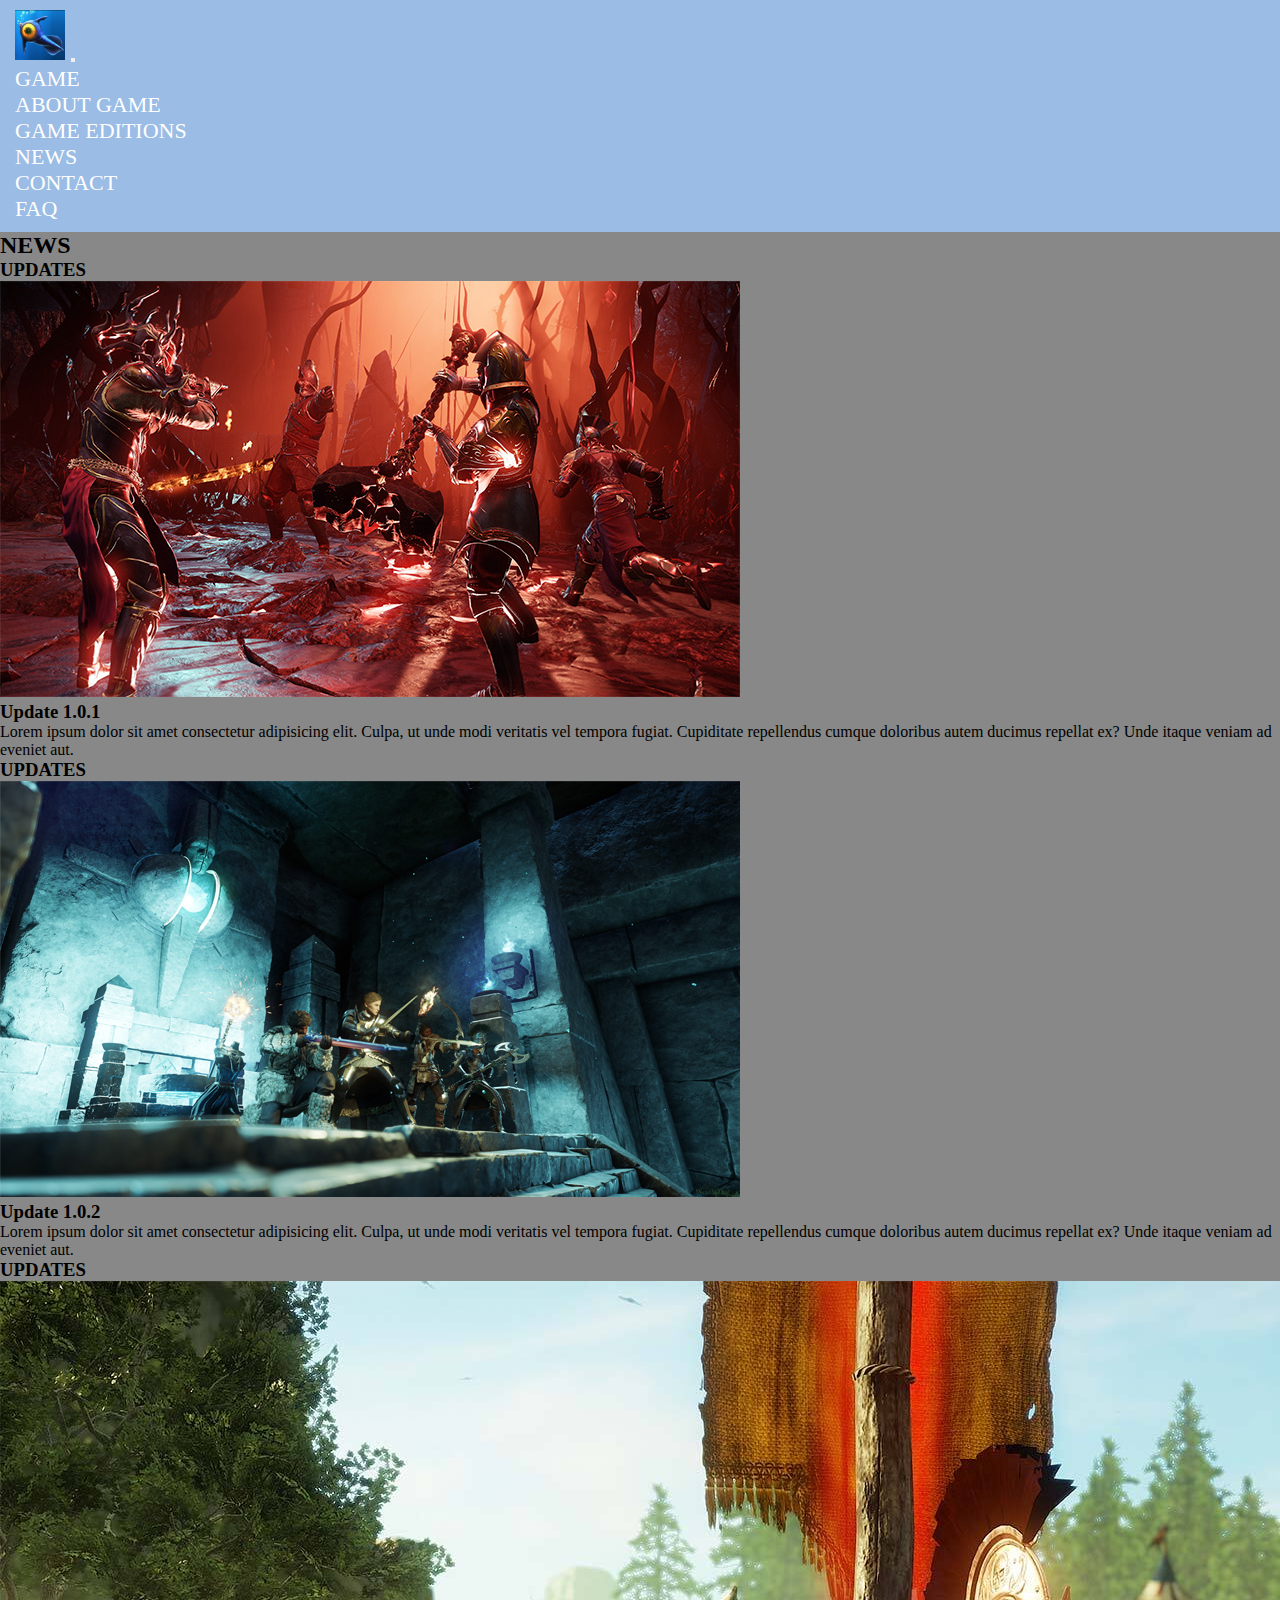
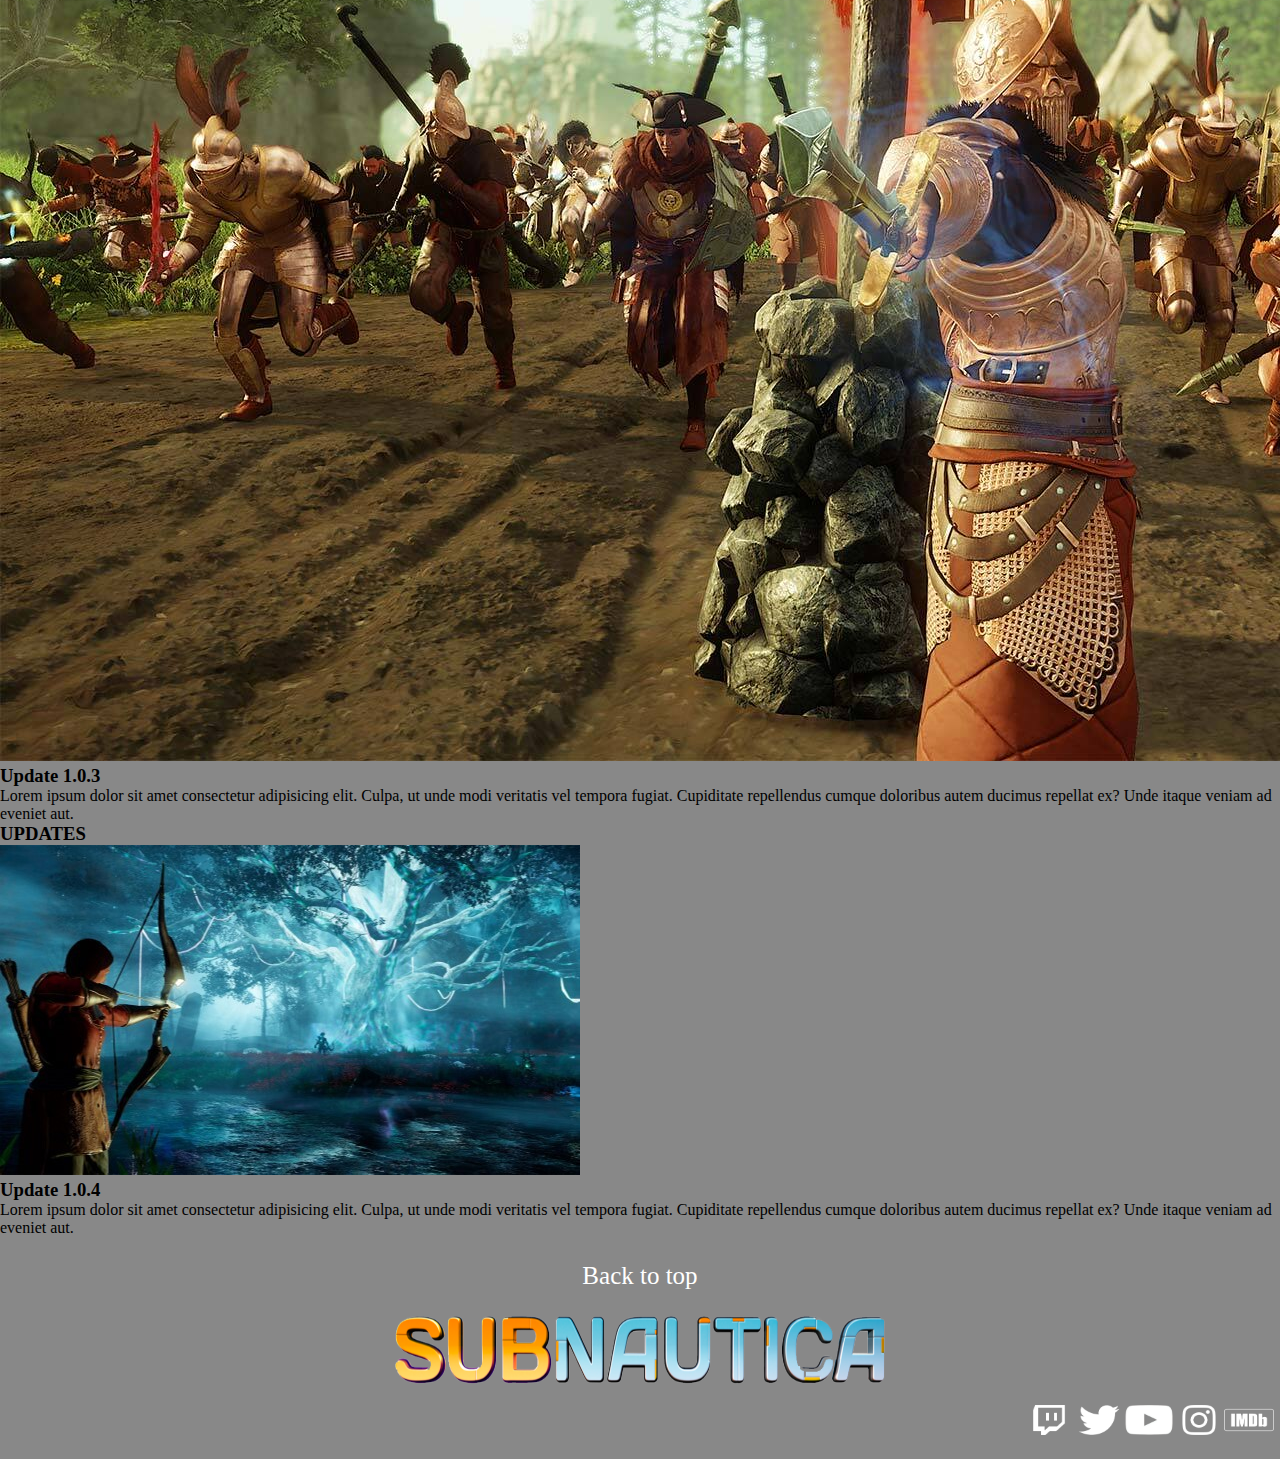
<file: sections/news/news.html>
<!DOCTYPE html>
<html lang="en">
<head>
    <link rel="icon" href="../../multimedia/Subnautica.ico">
    <link rel="preconnect" href="https://fonts.googleapis.com">
    <link rel="preconnect" href="https://fonts.gstatic.com" crossorigin>
    <link href="https://fonts.googleapis.com/css2?family=IM+Fell+English+SC&family=Slabo+27px&display=swap" rel="stylesheet">
    <link href="https://cdn.jsdelivr.net/npm/bootstrap@5.1.3/dist/css/bootstrap.min.css" rel="stylesheet" integrity="sha384-1BmE4kWBq78iYhFldvKuhfTAU6auU8tT94WrHftjDbrCEXSU1oBoqyl2QvZ6jIW3" crossorigin="anonymous">
    <link rel="stylesheet" href="../../styles/news-styles/styles-news.css">
    <meta charset="UTF-8">
    <meta http-equiv="X-UA-Compatible" content="IE=edge">
    <meta name="viewport" content="width=device-width, initial-scale=1.0">
    <title>News | Teldrassil</title>
</head>
<body>
    <header>
        <nav class="navbar navbar-expand-sm bg navbar-dark" #>
            <div class="container-fluid">
              <a class="navbar-brand" href="../../index.html">
                  <img class="logoimg" src="../../multimedia/Subnautica.ico">
              </a>
              <button class="navbar-toggler" type="button" data-bs-toggle="collapse" data-bs-target="#collapsibleNavbar">
                <span class="navbar-toggler-icon"></span>
              </button>
              <div class="collapse navbar-collapse" id="collapsibleNavbar">
                <ul class="navbar-nav">
                    <li class="nav-item dropdown">
                        <a class="nav-link dropdown-toggle" role="button" data-bs-toggle="dropdown">GAME</a>
                        <ul class="dropdown-menu">
                          <li><a class="dropdown-item" href="../game.html">ABOUT GAME</a></li>
                          <li><a class="dropdown-item" href="../game-editions.html">GAME EDITIONS</a></li>
                        </ul>
                    </li>                  
                    <li class="nav-item">
                    <a class="nav-link" href="news.html">NEWS</a>
                  </li>
                  <li class="nav-item">
                    <a class="nav-link" href="../contact.html">CONTACT</a>
                  </li>
                  <li class="nav-item">
                    <a class="nav-link" href="../faq.html">FAQ</a>
                  </li>  
                </ul>
              </div>
            </div>
          </nav>
    </header>

    <h2>NEWS</h2>
    
    <h3>UPDATES</h3>
    <a href="new-1.html">
        <img src="../../multimedia/1.jpg" alt="">
    </a>
    <h3>Update 1.0.1</h3>
    <p>Lorem ipsum dolor sit amet consectetur adipisicing elit. Culpa, ut unde modi veritatis vel tempora fugiat. Cupiditate repellendus cumque doloribus autem ducimus repellat ex? Unde itaque veniam ad eveniet aut.</p>

    <h3>UPDATES</h3>
    <a href="new-2.html">
        <img src="../../multimedia/2.jpg" alt="">
    </a>
    <h3>Update 1.0.2</h3>
    <p>Lorem ipsum dolor sit amet consectetur adipisicing elit. Culpa, ut unde modi veritatis vel tempora fugiat. Cupiditate repellendus cumque doloribus autem ducimus repellat ex? Unde itaque veniam ad eveniet aut.</p>

    <h3>UPDATES</h3>
    <a href="new-3.html">
        <img src="../../multimedia/3.jpg" alt="">
    </a>
    <h3>Update 1.0.3</h3>
    <p>Lorem ipsum dolor sit amet consectetur adipisicing elit. Culpa, ut unde modi veritatis vel tempora fugiat. Cupiditate repellendus cumque doloribus autem ducimus repellat ex? Unde itaque veniam ad eveniet aut.</p>

    <h3>UPDATES</h3>
    <a href="new-4.html">
        <img src="../../multimedia/4.jpg" alt="">
    </a>
    <h3>Update 1.0.4</h3>
    <p>Lorem ipsum dolor sit amet consectetur adipisicing elit. Culpa, ut unde modi veritatis vel tempora fugiat. Cupiditate repellendus cumque doloribus autem ducimus repellat ex? Unde itaque veniam ad eveniet aut.</p>

    <a class="backToTop" href="#">Back to top</a>

    <div class="subLogo">
        <img class="logoSubnautica" src="../../multimedia/subnautica.png">
    </div> 
    
    <div class="social">
        <a href="https://www.imdb.com/title/tt7728604/?ref_=nv_sr_srsg_3" target="_blank">
            <img class="redes" src="../../multimedia/IMDb.png">
        </a>
        <a href="https://www.instagram.com/juancit0m/" target="_blank">
            <img class="redes" src="../../multimedia/instagram.png">
        </a>
        <a href="https://www.youtube.com/watch?v=35XFAkwmU4c" target="_blank">
            <img class="redes" src="../../multimedia/youtube.png">
        </a>
        <a href="https://twitter.com/Ixunier" target="_blank">
            <img class="redes" src="../../multimedia/twitter.png">
        </a>
        <a href="https://www.twitch.tv/" target="_blank">
            <img class="redes" src="../../multimedia/twitch.png">
        </a>
    </div>

    <script src="https://cdn.jsdelivr.net/npm/@popperjs/core@2.10.2/dist/umd/popper.min.js" integrity="sha384-7+zCNj/IqJ95wo16oMtfsKbZ9ccEh31eOz1HGyDuCQ6wgnyJNSYdrPa03rtR1zdB" crossorigin="anonymous"></script>
    <script src="https://cdn.jsdelivr.net/npm/bootstrap@5.1.3/dist/js/bootstrap.min.js" integrity="sha384-QJHtvGhmr9XOIpI6YVutG+2QOK9T+ZnN4kzFN1RtK3zEFEIsxhlmWl5/YESvpZ13" crossorigin="anonymous"></script>
</body>
</html>
</file>
<file: styles/styles-contact.css>
* {
    padding: 0;
    margin: 0;
}


body {
    background-color: #888;
}

@media only screen and (max-width: 320px) {
    body {color: green;
        background-color: hotpink;
        font-size: 80px;
    
    }
    
}

@media only screen and (max-width: 1024px) {
    body {color: rgb(112, 64, 224);
        background-color: rgb(185, 204, 19);
        font-size: 65px;
    
    }
    
}

@media only screen and (max-width: 600px) {
    body {color:red;
        background-color:slateblue;
        font-size: 70px;
    
    }
    
}

.logoimg {
    width: 50px;
    height: 50px;
}

nav {
    background-color: #9abce5;
    padding: 10px;
}

nav a {
    text-decoration: none;
    font-size: 22px;
    padding-left: 5px;
}

nav a:hover {
    color: #1a4375;
}

.dropdown-menu {
    background-color: #9abce5;
}

.dropdown-item {
    color: #fff;
}

.dropdown-item:hover, .dropdown-item:focus {
    color: #1a4375;
    background-color: #9abce5;
}

.navbar-dark .navbar-nav .nav-link {
    color: #fff;
}

.navbar-dark .navbar-nav .nav-link:hover, .navbar-dark .navbar-nav .nav-link:focus {
    color: #1a4375;
}

.backToTop {
    display: block;
    font-size: 25px;
    text-decoration: none;
    text-align: center;
    padding: 25px;
    color: #fff;
}

.backToTop:hover {
    color:#1a4375
}

.subLogo {
    display: flex;
    align-items: center;
    justify-content: center;
}

.logoSubnautica {
    width: 500px;
    height: 70px;
}

.social {
    width: 98%;
    height: auto;
    padding: 20px;
    display: flex;
    flex-direction: row-reverse;
}

.redes {
    width: 50px;
    height: 30px;
}
</file>
<file: styles/styles-faq.css>
* {
    padding: 0;
    margin: 0;
}


body {
    background-color: #888;
}

@media only screen and (max-width: 320px) {
    body {color: green;
        background-color: hotpink;
        font-size: 80px;
    
    }
    
}

@media only screen and (max-width: 1024px) {
    body {color: rgb(112, 64, 224);
        background-color: rgb(185, 204, 19);
        font-size: 65px;
    
    }
    
}

@media only screen and (max-width: 600px) {
    body {color:red;
        background-color:slateblue;
        font-size: 70px;
    
    }
    
}

.logoimg {
    width: 50px;
    height: 50px;
}

nav {
    background-color: #9abce5;
    padding: 10px;
}

nav a {
    text-decoration: none;
    font-size: 22px;
    padding-left: 5px;
}

nav a:hover {
    color: #1a4375;
}

.dropdown-menu {
    background-color: #9abce5;
}

.dropdown-item {
    color: #fff;
}

.dropdown-item:hover, .dropdown-item:focus {
    color: #1a4375;
    background-color: #9abce5;
}

.navbar-dark .navbar-nav .nav-link {
    color: #fff;
}

.navbar-dark .navbar-nav .nav-link:hover, .navbar-dark .navbar-nav .nav-link:focus {
    color: #1a4375;
}

.backToTop {
    display: block;
    font-size: 25px;
    text-decoration: none;
    text-align: center;
    padding: 25px;
    color: #fff;
}

.backToTop:hover {
    color:#1a4375
}

.subLogo {
    display: flex;
    align-items: center;
    justify-content: center;
}

.logoSubnautica {
    width: 500px;
    height: 70px;
}

.social {
    width: 98%;
    height: auto;
    padding: 20px;
    display: flex;
    flex-direction: row-reverse;
}

.redes {
    width: 50px;
    height: 30px;
}
</file>
<file: styles/styles-game-editions.css>
* {
    padding: 0;
    margin: 0;
}


body {
    background-color: #888;
}

@media only screen and (max-width: 320px) {
    body {color: green;
        background-color: hotpink;
        font-size: 80px;
    
    }
    
}

@media only screen and (max-width: 1024px) {
    body {color: rgb(112, 64, 224);
        background-color: rgb(185, 204, 19);
        font-size: 65px;
    
    }
    
}

@media only screen and (max-width: 600px) {
    body {color:red;
        background-color:slateblue;
        font-size: 70px;
    
    }
    
}

.logoimg {
    width: 50px;
    height: 50px;
}

nav {
    background-color: #9abce5;
    padding: 10px;
}

nav a {
    text-decoration: none;
    font-size: 22px;
    padding-left: 5px;
}

nav a:hover {
    color: #1a4375;
}

.dropdown-menu {
    background-color: #9abce5;
}

.dropdown-item {
    color: #fff;
}

.dropdown-item:hover, .dropdown-item:focus {
    color: #1a4375;
    background-color: #9abce5;
}

.navbar-dark .navbar-nav .nav-link {
    color: #fff;
}

.navbar-dark .navbar-nav .nav-link:hover, .navbar-dark .navbar-nav .nav-link:focus {
    color: #1a4375;
}

.backToTop {
    display: block;
    font-size: 25px;
    text-decoration: none;
    text-align: center;
    padding: 25px;
    color: #fff;
}

.backToTop:hover {
    color:#1a4375
}

.subLogo {
    display: flex;
    align-items: center;
    justify-content: center;
}

.logoSubnautica {
    width: 500px;
    height: 70px;
}

.social {
    width: 98%;
    height: auto;
    padding: 20px;
    display: flex;
    flex-direction: row-reverse;
}

.redes {
    width: 50px;
    height: 30px;
}
</file>
<file: styles/news-styles/styles-news-1.css>
* {
    padding: 0;
    margin: 0;
}


body {
    background-color: #888;
}

@media only screen and (max-width: 320px) {
    body {color: green;
        background-color: hotpink;
        font-size: 80px;
    
    }
    
}

@media only screen and (max-width: 1024px) {
    body {color: rgb(112, 64, 224);
        background-color: rgb(185, 204, 19);
        font-size: 65px;
    
    }
    
}

@media only screen and (max-width: 600px) {
    body {color:red;
        background-color:slateblue;
        font-size: 70px;
    
    }
    
}

.logoimg {
    width: 50px;
    height: 50px;
}

nav {
    background-color: #9abce5;
    padding: 10px;
}

nav a {
    text-decoration: none;
    font-size: 22px;
    padding-left: 5px;
}

nav a:hover {
    color: #1a4375;
}

.dropdown-menu {
    background-color: #9abce5;
}

.dropdown-item {
    color: #fff;
}

.dropdown-item:hover, .dropdown-item:focus {
    color: #1a4375;
    background-color: #9abce5;
}

.navbar-dark .navbar-nav .nav-link {
    color: #fff;
}

.navbar-dark .navbar-nav .nav-link:hover, .navbar-dark .navbar-nav .nav-link:focus {
    color: #1a4375;
}

.backToTop {
    display: block;
    font-size: 25px;
    text-decoration: none;
    text-align: center;
    padding: 25px;
    color: #fff;
}

.backToTop:hover {
    color:#1a4375
}

.subLogo {
    display: flex;
    align-items: center;
    justify-content: center;
}

.logoSubnautica {
    width: 500px;
    height: 70px;
}

.social {
    width: 98%;
    height: auto;
    padding: 20px;
    display: flex;
    flex-direction: row-reverse;
}

.redes {
    width: 50px;
    height: 30px;
}
</file>
<file: styles/news-styles/styles-news-2.css>
* {
    padding: 0;
    margin: 0;
}


body {
    background-color: #888;
}

@media only screen and (max-width: 320px) {
    body {color: green;
        background-color: hotpink;
        font-size: 80px;
    
    }
    
}

@media only screen and (max-width: 1024px) {
    body {color: rgb(112, 64, 224);
        background-color: rgb(185, 204, 19);
        font-size: 65px;
    
    }
    
}

@media only screen and (max-width: 600px) {
    body {color:red;
        background-color:slateblue;
        font-size: 70px;
    
    }
    
}

.logoimg {
    width: 50px;
    height: 50px;
}

nav {
    background-color: #9abce5;
    padding: 10px;
}

nav a {
    text-decoration: none;
    font-size: 22px;
    padding-left: 5px;
}

nav a:hover {
    color: #1a4375;
}

.dropdown-menu {
    background-color: #9abce5;
}

.dropdown-item {
    color: #fff;
}

.dropdown-item:hover, .dropdown-item:focus {
    color: #1a4375;
    background-color: #9abce5;
}

.navbar-dark .navbar-nav .nav-link {
    color: #fff;
}

.navbar-dark .navbar-nav .nav-link:hover, .navbar-dark .navbar-nav .nav-link:focus {
    color: #1a4375;
}

.backToTop {
    display: block;
    font-size: 25px;
    text-decoration: none;
    text-align: center;
    padding: 25px;
    color: #fff;
}

.backToTop:hover {
    color:#1a4375
}

.subLogo {
    display: flex;
    align-items: center;
    justify-content: center;
}

.logoSubnautica {
    width: 500px;
    height: 70px;
}

.social {
    width: 98%;
    height: auto;
    padding: 20px;
    display: flex;
    flex-direction: row-reverse;
}

.redes {
    width: 50px;
    height: 30px;
}
</file>
<file: styles/news-styles/styles-news-3.css>
* {
    padding: 0;
    margin: 0;
}


body {
    background-color: #888;
}

@media only screen and (max-width: 320px) {
    body {color: green;
        background-color: hotpink;
        font-size: 80px;
    
    }
    
}

@media only screen and (max-width: 1024px) {
    body {color: rgb(112, 64, 224);
        background-color: rgb(185, 204, 19);
        font-size: 65px;
    
    }
    
}

@media only screen and (max-width: 600px) {
    body {color:red;
        background-color:slateblue;
        font-size: 70px;
    
    }
    
}

.logoimg {
    width: 50px;
    height: 50px;
}

nav {
    background-color: #9abce5;
    padding: 10px;
}

nav a {
    text-decoration: none;
    font-size: 22px;
    padding-left: 5px;
}

nav a:hover {
    color: #1a4375;
}

.dropdown-menu {
    background-color: #9abce5;
}

.dropdown-item {
    color: #fff;
}

.dropdown-item:hover, .dropdown-item:focus {
    color: #1a4375;
    background-color: #9abce5;
}

.navbar-dark .navbar-nav .nav-link {
    color: #fff;
}

.navbar-dark .navbar-nav .nav-link:hover, .navbar-dark .navbar-nav .nav-link:focus {
    color: #1a4375;
}

.backToTop {
    display: block;
    font-size: 25px;
    text-decoration: none;
    text-align: center;
    padding: 25px;
    color: #fff;
}

.backToTop:hover {
    color:#1a4375
}

.subLogo {
    display: flex;
    align-items: center;
    justify-content: center;
}

.logoSubnautica {
    width: 500px;
    height: 70px;
}

.social {
    width: 98%;
    height: auto;
    padding: 20px;
    display: flex;
    flex-direction: row-reverse;
}

.redes {
    width: 50px;
    height: 30px;
}
</file>
<file: styles/news-styles/styles-news-4.css>
* {
    padding: 0;
    margin: 0;
}


body {
    background-color: #888;
}

@media only screen and (max-width: 320px) {
    body {color: green;
        background-color: hotpink;
        font-size: 80px;
    
    }
    
}

@media only screen and (max-width: 1024px) {
    body {color: rgb(112, 64, 224);
        background-color: rgb(185, 204, 19);
        font-size: 65px;
    
    }
    
}

@media only screen and (max-width: 600px) {
    body {color:red;
        background-color:slateblue;
        font-size: 70px;
    
    }
    
}

.logoimg {
    width: 50px;
    height: 50px;
}

nav {
    background-color: #9abce5;
    padding: 10px;
}

nav a {
    text-decoration: none;
    font-size: 22px;
    padding-left: 5px;
}

nav a:hover {
    color: #1a4375;
}

.dropdown-menu {
    background-color: #9abce5;
}

.dropdown-item {
    color: #fff;
}

.dropdown-item:hover, .dropdown-item:focus {
    color: #1a4375;
    background-color: #9abce5;
}

.navbar-dark .navbar-nav .nav-link {
    color: #fff;
}

.navbar-dark .navbar-nav .nav-link:hover, .navbar-dark .navbar-nav .nav-link:focus {
    color: #1a4375;
}

.backToTop {
    display: block;
    font-size: 25px;
    text-decoration: none;
    text-align: center;
    padding: 25px;
    color: #fff;
}

.backToTop:hover {
    color:#1a4375
}

.subLogo {
    display: flex;
    align-items: center;
    justify-content: center;
}

.logoSubnautica {
    width: 500px;
    height: 70px;
}

.social {
    width: 98%;
    height: auto;
    padding: 20px;
    display: flex;
    flex-direction: row-reverse;
}

.redes {
    width: 50px;
    height: 30px;
}
</file>
<file: styles/news-styles/styles-news.css>
* {
    padding: 0;
    margin: 0;
}


body {
    background-color: #888;
}

@media only screen and (max-width: 320px) {
    body {color: green;
        background-color: hotpink;
        font-size: 80px;
    
    }
    
}

@media only screen and (max-width: 1024px) {
    body {color: rgb(112, 64, 224);
        background-color: rgb(185, 204, 19);
        font-size: 65px;
    
    }
    
}

@media only screen and (max-width: 600px) {
    body {color:red;
        background-color:slateblue;
        font-size: 70px;
    
    }
    
}

.logoimg {
    width: 50px;
    height: 50px;
}

nav {
    background-color: #9abce5;
    padding: 10px;
}

nav a {
    text-decoration: none;
    font-size: 22px;
    padding-left: 5px;
}

nav a:hover {
    color: #1a4375;
}

.dropdown-menu {
    background-color: #9abce5;
}

.dropdown-item {
    color: #fff;
}

.dropdown-item:hover, .dropdown-item:focus {
    color: #1a4375;
    background-color: #9abce5;
}

.navbar-dark .navbar-nav .nav-link {
    color: #fff;
}

.navbar-dark .navbar-nav .nav-link:hover, .navbar-dark .navbar-nav .nav-link:focus {
    color: #1a4375;
}

.backToTop {
    display: block;
    font-size: 25px;
    text-decoration: none;
    text-align: center;
    padding: 25px;
    color: #fff;
}

.backToTop:hover {
    color:#1a4375
}

.subLogo {
    display: flex;
    align-items: center;
    justify-content: center;
}

.logoSubnautica {
    width: 500px;
    height: 70px;
}

.social {
    width: 98%;
    height: auto;
    padding: 20px;
    display: flex;
    flex-direction: row-reverse;
}

.redes {
    width: 50px;
    height: 30px;
}
</file>
